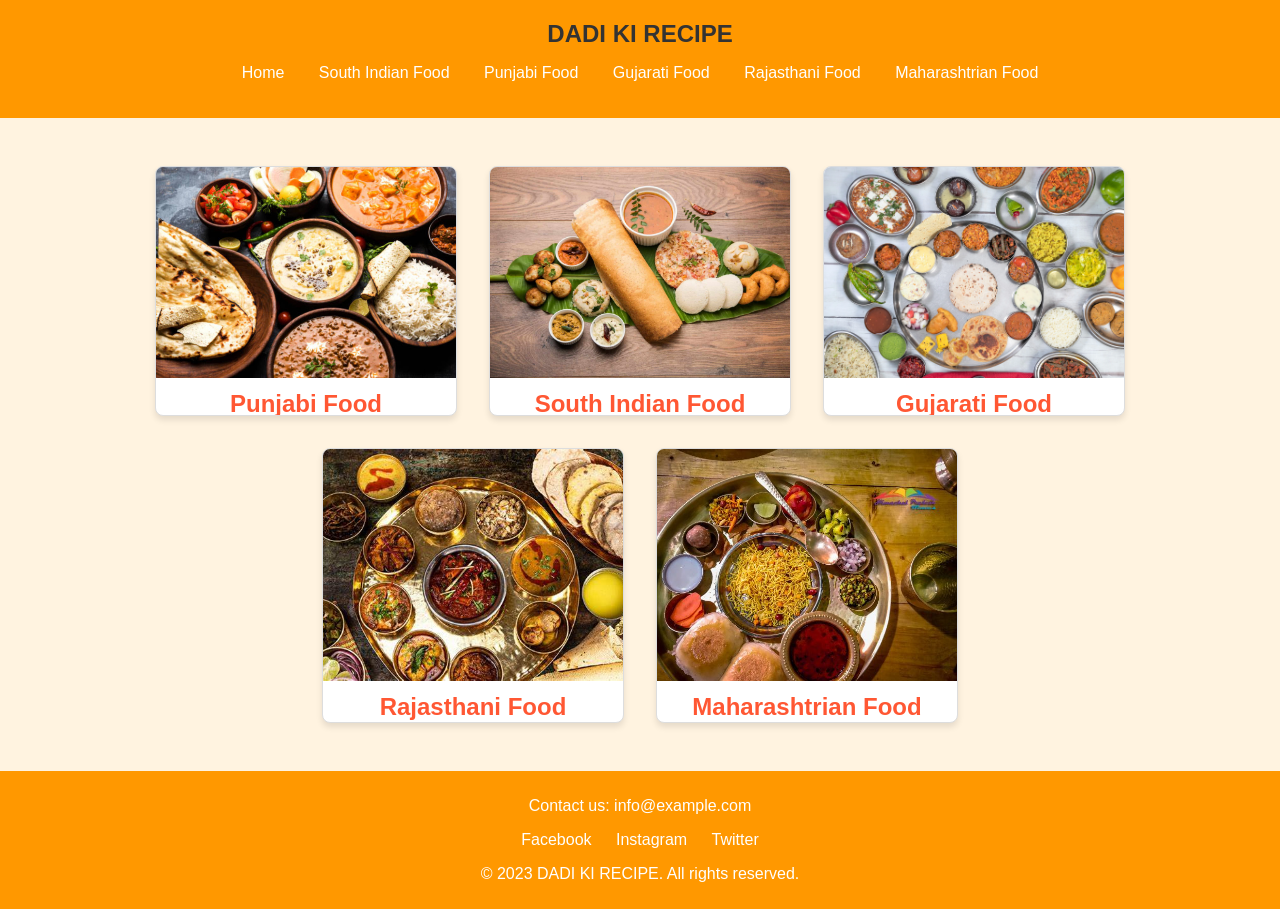
<file: Dadi-Ki-Recipe/index.html>
<!-- index.html -->
<!DOCTYPE html>
<html lang="en">
<head>
    <!-- Google tag (gtag.js) -->
<script async src="https://www.googletagmanager.com/gtag/js?id=G-R4X0RN3X4Z"></script>
<script>
  window.dataLayer = window.dataLayer || [];
  function gtag(){dataLayer.push(arguments);}
  gtag('js', new Date());

  gtag('config', 'G-R4X0RN3X4Z');
</script>
    <title>DADI KI RECIPE - Authentic Indian Vegetarian Recipes</title>
    <meta charset="UTF-8">
    <meta name="viewport" content="width=device-width, initial-scale=1.0">
    <meta name="description" content="Discover a wide range of authentic vegetarian recipes from South Indian, Punjabi, Gujarati, Rajasthani, and Maharashtrian cuisines at BA KI RECIPE.">
    <link rel="canonical" href="http://localhost/web/Dadi-Ki-Recipe/index.html">
    <meta name="robots" content="index, follow">
    <meta name="keywords" content="BA KI RECIPE, Indian vegetarian recipes, South Indian food, Punjabi recipes, Gujarati cuisine, Rajasthani dishes, Maharashtrian food, Indian cooking">
    <meta name="publisher" content="DADI KI RECIPE">
    
    <meta name="x-robots-tag" content="index">
    <link rel="stylesheet" href="styles.css">
    
    <style>
        .festival {
            display: flex;
            flex-wrap: wrap;
            justify-content: center;
            margin: 2rem 1rem;
        }

        .festival-card {
            background: white;
            border: 1px solid #ddd;
            border-radius: 8px;
            box-shadow: 0 4px 6px rgba(0, 0, 0, 0.1);
            margin: 1rem;
            max-width: 300px;
            overflow: hidden;
            text-align: center;
            transition: transform 0.2s;
        }

        .festival-card:hover {
            transform: scale(1.05);
        }

        .festival-card img {
            width: 100%; /* Set a consistent width for all images */
            height: 85%; /* Set a consistent height for all images */
            object-fit: cover; /* Ensures the aspect ratio is maintained */
        }

        .festival-card h2 {
            font-size: 1.5rem;
            margin: 0.5rem 0;
            color: #ff5733;
        }

        .festival-card p {
            font-size: 1rem;
            padding: 0 1rem 1rem;
        }
    </style>
</head>
<body>
    <header>
        
        <div class="logo">DADI KI RECIPE</div>
        <nav>
            <ul>
                <li><a href="index.html">Home</a></li>
                <li><a href="south-indian.html">South Indian Food</a></li>
                <li><a href="punjabi.html">Punjabi Food</a></li>
                <li><a href="gujarati.html">Gujarati Food</a></li>
                <li><a href="rajasthani.html">Rajasthani Food</a></li>
                <li><a href="maharashtrian.html">Maharashtrian Food</a></li>
            </ul>
        </nav>
    </header>
    <section class="festival">
        <div class="festival-card">
            <a href="punjabi.html">
            <img src="img/punjab.jpg" alt="punjab" title="punjab">
            </a>
            <h2>Punjabi Food</h2>
        </div>

        <div class="festival-card">
            <a href="south-indian.html">
            <img src="img/south.jpg" alt="south" title="south">
            </a>
            <h2>South Indian Food</h2>
        </div>

        <div class="festival-card">
            <a href="gujarati.html">
            <img src="img/gujarat.jpg" alt="gujarat" title="gujarat">
            </a>
            <h2>Gujarati Food</h2>
        </div>

        <div class="festival-card">
            <a href="rajasthani.html">
            <img src="img/rajasthani.jpg" alt="rajasthani" title="rajasthani">
            </a>
            <h2>Rajasthani Food</h2>
        </div>

        <div class="festival-card">
            <a href="maharashtrian.html">
            <img src="img/maharastra.jpg" alt="maharastra" title="maharastra">
            </a>
            <h2>Maharashtrian Food</h2>
        </div>

       
    </section>
    <footer>
        <p>Contact us: info@example.com</p>
        <div class="social-media">
            <a href="#">Facebook</a>
            <a href="#">Instagram</a>
            <a href="#">Twitter</a>
        </div>
        <p>&copy; 2023 DADI KI RECIPE. All rights reserved.</p>
    </footer>
</body>
</html>
</file>
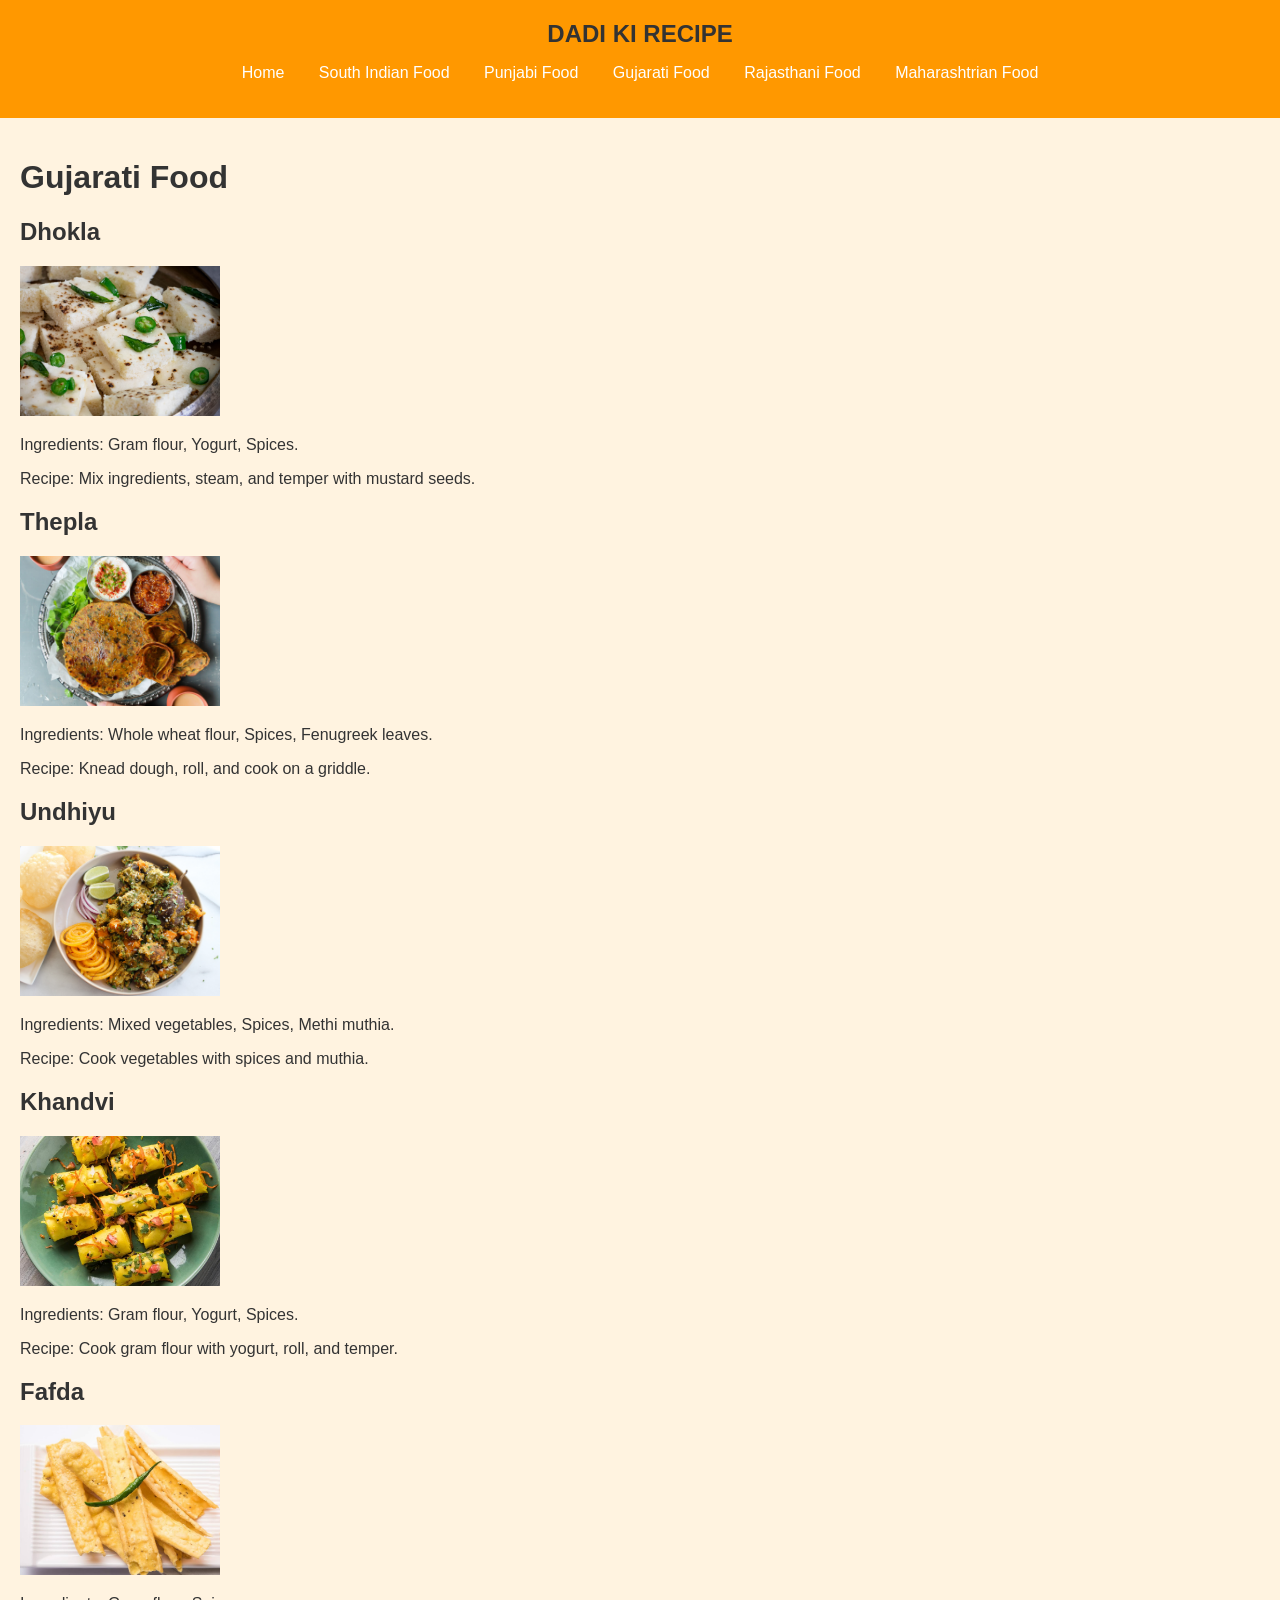
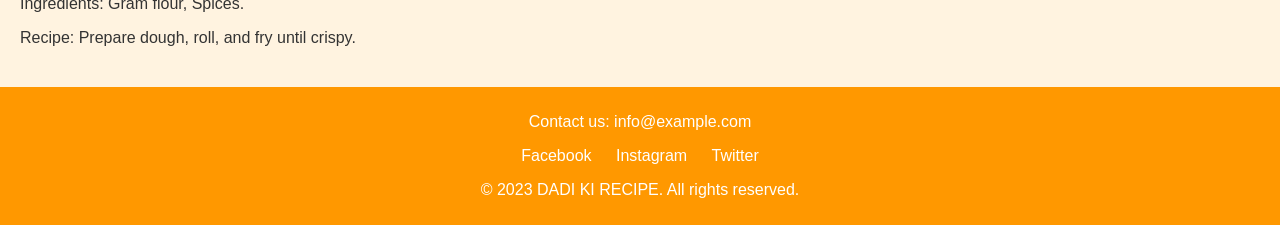
<file: Dadi-Ki-Recipe/gujarati.html>
<!-- gujarati.html -->
<!DOCTYPE html>
<html lang="en">
<head>
 <!-- Google tag (gtag.js) -->
<script async src="https://www.googletagmanager.com/gtag/js?id=G-R4X0RN3X4Z"></script>
<script>
  window.dataLayer = window.dataLayer || [];
  function gtag(){dataLayer.push(arguments);}
  gtag('js', new Date());

  gtag('config', 'G-R4X0RN3X4Z');
</script>
    <meta charset="UTF-8">
    <meta name="viewport" content="width=device-width, initial-scale=1.0">
    <meta name="description" content="Discover authentic Gujarati vegetarian recipes like Dhokla, Thepla, Undhiyu, Khandvi, and Fafda. Enjoy the flavors of Gujarat with easy-to-follow recipes!">
    <meta name="keywords" content="Gujarati food, Gujarati vegetarian recipes, Dhokla recipe, Thepla recipe, Undhiyu, Khandvi, Fafda, traditional Gujarati dishes, BA KI RECIPE, Indian food">
    <link rel="canonical" href="http://localhost/web/Dadi-Ki-Recipe/gujarati.html">
    <meta name="robots" content="index, follow">
    <meta name="x-robots-tag" content="noarchive">
    <link rel="stylesheet" href="styles.css">
    <meta name="publisher" content="DADI KI RECIPE BY KUSHAL SHAH">
    <title>DADI KI RECIPE - Authentic Gujarati Vegetarian Recipes</title>
    
</head>
<body>
    <header>
        <div class="logo">DADI KI RECIPE</div>
        <nav>
            <ul>
                <li><a href="index.html">Home</a></li>
                <li><a href="south-indian.html">South Indian Food</a></li>
                <li><a href="punjabi.html">Punjabi Food</a></li>
                <li><a href="gujarati.html">Gujarati Food</a></li>
                <li><a href="rajasthani.html">Rajasthani Food</a></li>
                <li><a href="maharashtrian.html">Maharashtrian Food</a></li>
            </ul>
        </nav>
    </header>
    <main>
        <h1>Gujarati Food</h1>
        <div class="recipe">
            <h2>Dhokla</h2>
            <img src="img/dhokla.jpg" alt="Dhokla" title="dhokla">
            <p>Ingredients: Gram flour, Yogurt, Spices.</p>
            <p>Recipe: Mix ingredients, steam, and temper with mustard seeds.</p>
        </div>
        <div class="recipe">
            <h2>Thepla</h2>
            <img src="img/thepla.jpg" alt="Thepla" title="Thepla">
            <p>Ingredients: Whole wheat flour, Spices, Fenugreek leaves.</p>
            <p>Recipe: Knead dough, roll, and cook on a griddle.</p>
        </div>
        <div class="recipe">
            <h2>Undhiyu</h2>
            <img src="img/undhiyu.jpg" alt="Undhiyu" title="Undhiyu">
            <p>Ingredients: Mixed vegetables, Spices, Methi muthia.</p>
            <p>Recipe: Cook vegetables with spices and muthia.</p>
        </div>
        <div class="recipe">
            <h2>Khandvi</h2>
            <img src="img/khandvi.jpg" alt="Khandvi" title="Khandvi">
            <p>Ingredients: Gram flour, Yogurt, Spices.</p>
            <p>Recipe: Cook gram flour with yogurt, roll, and temper.</p>
        </div>
        <div class="recipe">
            <h2>Fafda</h2>
            <img src="img/fafda.jpg" alt="Fafda" title="Fafda">
            <p>Ingredients: Gram flour, Spices.</p>
            <p>Recipe: Prepare dough, roll, and fry until crispy.</p>
        </div>
    </main>
    <footer>
        <p>Contact us: info@example.com</p>
        <div class="social-media">
            <a href="#">Facebook</a>
            <a href="#">Instagram</a>
            <a href="#">Twitter</a>
        </div>
        <p>&copy; 2023 DADI KI RECIPE. All rights reserved.</p>
    </footer>
</body>
</html>
</file>
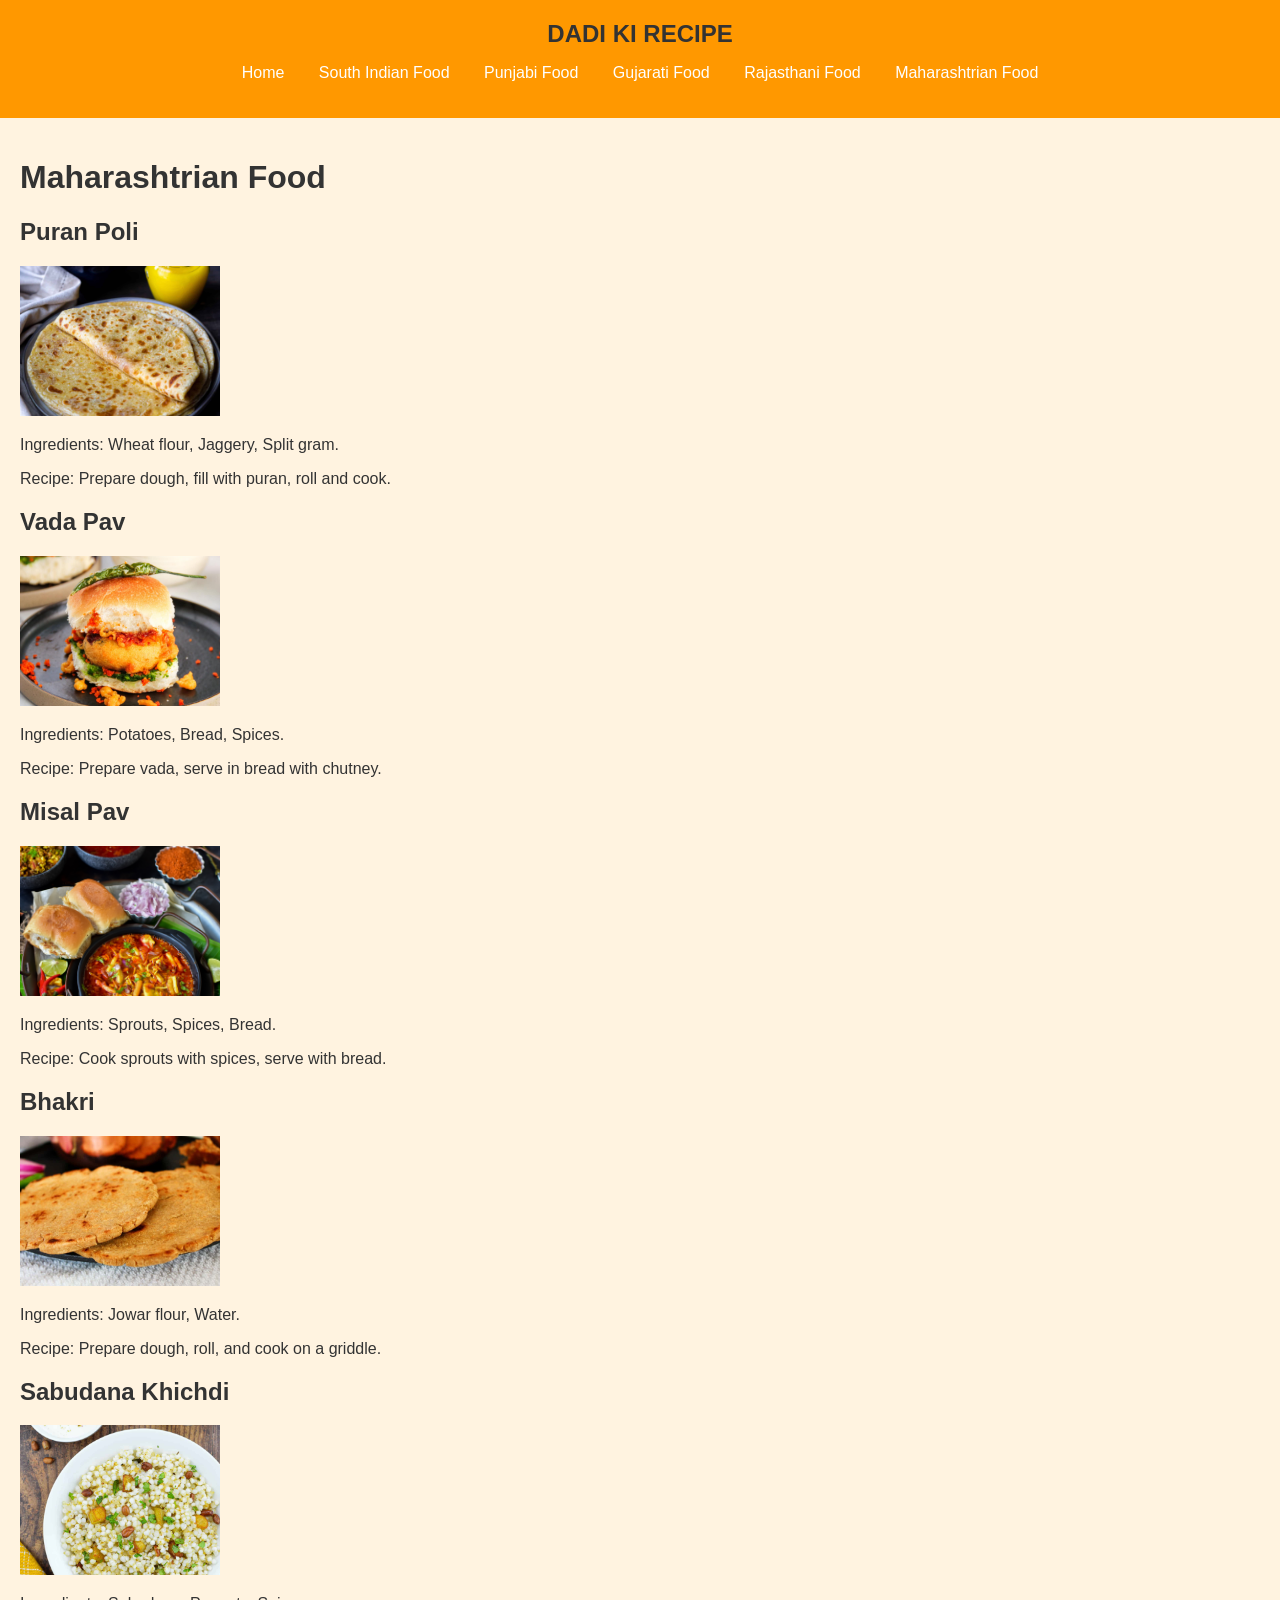
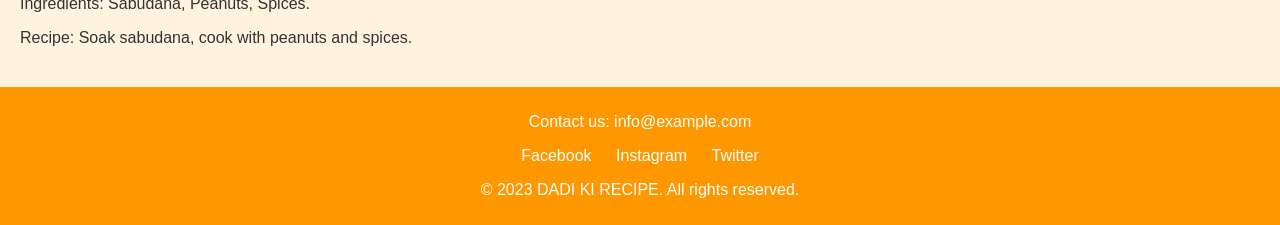
<file: Dadi-Ki-Recipe/maharashtrian.html>
<!-- maharashtrian.html -->
<!DOCTYPE html>
<html lang="en">
<head>
    <!-- Google tag (gtag.js) -->
<script async src="https://www.googletagmanager.com/gtag/js?id=G-R4X0RN3X4Z"></script>
<script>
  window.dataLayer = window.dataLayer || [];
  function gtag(){dataLayer.push(arguments);}
  gtag('js', new Date());

  gtag('config', 'G-R4X0RN3X4Z');
</script>
    <meta charset="UTF-8">
    <meta name="viewport" content="width=device-width, initial-scale=1.0">
    <meta name="description" content="Discover authentic Maharashtrian vegetarian recipes like Puran Poli, Vada Pav, Misal Pav, Bhakri, and Sabudana Khichdi. Enjoy traditional flavors">
    <meta name="keywords" content="Maharashtrian food, Maharashtrian vegetarian recipes, Puran Poli recipe, Vada Pav, Misal Pav, Bhakri, Sabudana Khichdi, traditional Maharashtrian dishes, BA KI RECIPE, Indian cuisine">
    <link rel="canonical" href="http://localhost/web/Dadi-Ki-Recipe/maharashtrian.html">
    <meta name="robots" content="index, follow">
    <meta name="x-robots-tag" content="noarchive">
    <link rel="stylesheet" href="styles.css">
    <meta name="publisher" content="DADI KI RECIPE">
    <title>DADI KI RECIPE - Authentic South Indian Vegetarian Recipes</title>
</head>
<body>
    <header>
        <div class="logo">DADI KI RECIPE</div>
        <nav>
            <ul>
                <li><a href="index.html">Home</a></li>
                <li><a href="south-indian.html">South Indian Food</a></li>
                <li><a href="punjabi.html">Punjabi Food</a></li>
                <li><a href="gujarati.html">Gujarati Food</a></li>
                <li><a href="rajasthani.html">Rajasthani Food</a></li>
                <li><a href="maharashtrian.html">Maharashtrian Food</a></li>
            </ul>
        </nav>
    </header>
    <main>
        <h1>Maharashtrian Food</h1>
        <div class="recipe">
            <h2>Puran Poli</h2>
            <img src="img/puranpoli.jpg" alt="Puran Poli" title="Puran Poli">
            <p>Ingredients: Wheat flour, Jaggery, Split gram.</p>
            <p>Recipe: Prepare dough, fill with puran, roll and cook.</p>
        </div>
        <div class="recipe">
            <h2>Vada Pav</h2>
            <img src="img/vadapav.jpg" alt="Vada Pav" title="Vada Pav">
            <p>Ingredients: Potatoes, Bread, Spices.</p>
            <p>Recipe: Prepare vada, serve in bread with chutney.</p>
        </div>
        <div class="recipe">
            <h2>Misal Pav</h2>
            <img src="img/misalpav.jpg" alt="Misal Pav" title="Misal Pav">
            <p>Ingredients: Sprouts, Spices, Bread.</p>
            <p>Recipe: Cook sprouts with spices, serve with bread.</p>
        </div>
        <div class="recipe">
            <h2>Bhakri</h2>
            <img src="img/bhakri.jpg" alt="Bhakri" title="Bhakri">
            <p>Ingredients: Jowar flour, Water.</p>
            <p>Recipe: Prepare dough, roll, and cook on a griddle.</p>
        </div>
        <div class="recipe">
            <h2>Sabudana Khichdi</h2>
            <img src="img/sabudanakhichdi.jpg" alt="Sabudana Khichdi" title="Sabudana Khichdi">
            <p>Ingredients: Sabudana, Peanuts, Spices.</p>
            <p>Recipe: Soak sabudana, cook with peanuts and spices.</p>
        </div>
    </main>
    <footer>
        <p>Contact us: info@example.com</p>
        <div class="social-media">
            <a href="#">Facebook</a>
            <a href="#">Instagram</a>
            <a href="#">Twitter</a>
        </div>
        <p>&copy; 2023 DADI KI RECIPE. All rights reserved.</p>
    </footer>
</body>
</html>
</file>
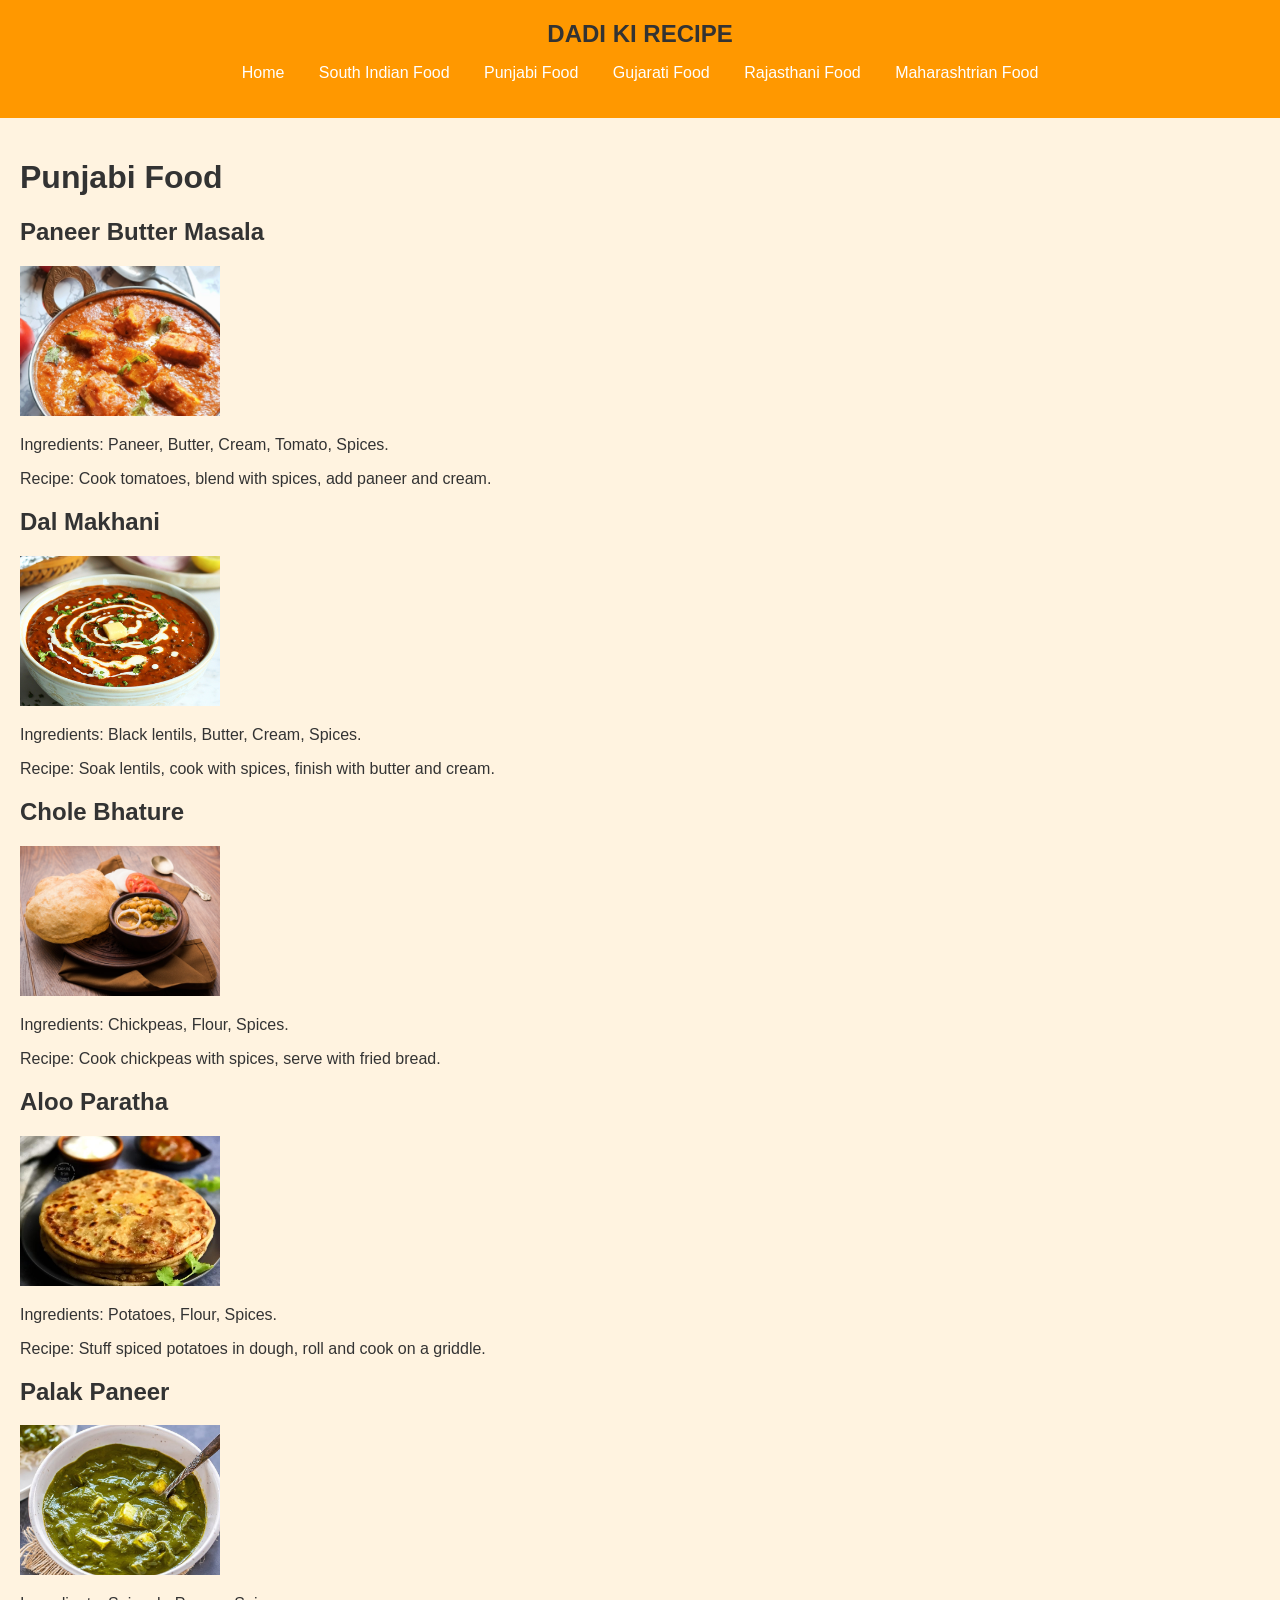
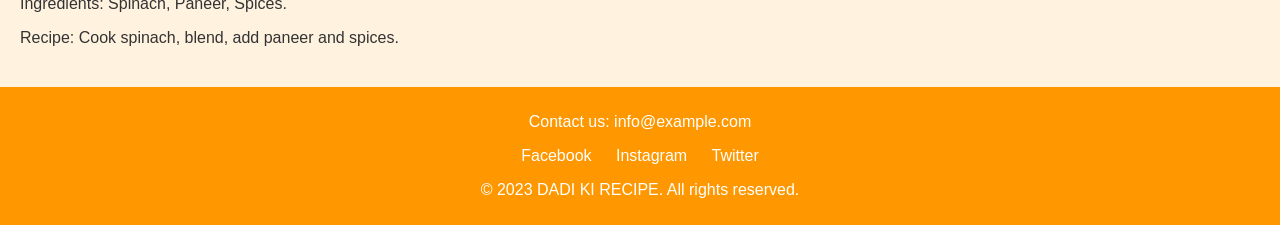
<file: Dadi-Ki-Recipe/punjabi.html>
<!-- punjabi.html -->
<!DOCTYPE html>
<html lang="en">
<head>
    <!-- Google tag (gtag.js) -->
<script async src="https://www.googletagmanager.com/gtag/js?id=G-R4X0RN3X4Z"></script>
<script>
  window.dataLayer = window.dataLayer || [];
  function gtag(){dataLayer.push(arguments);}
  gtag('js', new Date());

  gtag('config', 'G-R4X0RN3X4Z');
</script>
    <meta charset="UTF-8">
    <meta name="viewport" content="width=device-width, initial-scale=1.0">
    <meta name="description" content="Explore authentic Punjabi vegetarian recipes like Paneer Butter Masala, Dal Makhani, Chole Bhature, Aloo Paratha,and Palak Paneer.Taste the flavor Punjab!">
    <meta name="keywords" content="Punjabi food, Punjabi vegetarian recipes, Paneer Butter Masala, Dal Makhani, Chole Bhature, Aloo Paratha, Palak Paneer, traditional Punjabi dishes, BA KI RECIPE, Indian cuisine">
    <link rel="canonical" href="http://localhost/web/Dadi-Ki-Recipe/punjabi.html">
    <meta name="robots" content="index, follow">
    <meta name="x-robots-tag" content="noarchive">
    <link rel="stylesheet" href="styles.css">
    <meta name="publisher" content="DADI KI RECIPE">
    <title>DADI KI RECIPE - Authentic South Indian Vegetarian Recipes</title>
</head>
<body>
    <header>
        <div class="logo">DADI KI RECIPE</div>
        <nav>
            <ul>
                <li><a href="index.html">Home</a></li>
                <li><a href="south-indian.html">South Indian Food</a></li>
                <li><a href="punjabi.html">Punjabi Food</a></li>
                <li><a href="gujarati.html">Gujarati Food</a></li>
                <li><a href="rajasthani.html">Rajasthani Food</a></li>
                <li><a href="maharashtrian.html">Maharashtrian Food</a></li>
            </ul>
        </nav>
    </header>
    <main>
        <h1>Punjabi Food</h1>
        <div class="recipe">
            <h2>Paneer Butter Masala</h2>
            <img src="img/paneerbuttermasala.jpg" alt="Paneer Butter Masala" title="Paneer Butter Masala">
            <p>Ingredients: Paneer, Butter, Cream, Tomato, Spices.</p>
            <p>Recipe: Cook tomatoes, blend with spices, add paneer and cream.</p>
        </div>
        <div class="recipe">
            <h2>Dal Makhani</h2>
            <img src="img/dalmakhani.jpg" alt="Dal Makhani" title="Dal Makhani">
            <p>Ingredients: Black lentils, Butter, Cream, Spices.</p>
            <p>Recipe: Soak lentils, cook with spices, finish with butter and cream.</p>
        </div>
        <div class="recipe">
            <h2>Chole Bhature</h2>
            <img src="img/cholebhature.jpg" alt="Chole Bhature" title="Chole Bhature">
            <p>Ingredients: Chickpeas, Flour, Spices.</p>
            <p>Recipe: Cook chickpeas with spices, serve with fried bread.</p>
        </div>
        <div class="recipe">
            <h2>Aloo Paratha</h2>
            <img src="img/alooparatha.jpg" alt="Aloo Paratha" title="Aloo Paratha">
            <p>Ingredients: Potatoes, Flour, Spices.</p>
            <p>Recipe: Stuff spiced potatoes in dough, roll and cook on a griddle.</p>
        </div>
        <div class="recipe">
            <h2>Palak Paneer</h2>
            <img src="img/palakpaneer.jpg" alt="Palak Paneer" title="Palak Paneer">
            <p>Ingredients: Spinach, Paneer, Spices.</p>
            <p>Recipe: Cook spinach, blend, add paneer and spices.</p>
        </div>
    </main>
    <footer>
        <p>Contact us: info@example.com</p>
        <div class="social-media">
            <a href="#">Facebook</a>
            <a href="#">Instagram</a>
            <a href="#">Twitter</a>
        </div>
        <p>&copy; 2023 DADI KI RECIPE. All rights reserved.</p>
    </footer>
</body>
</html>
</file>
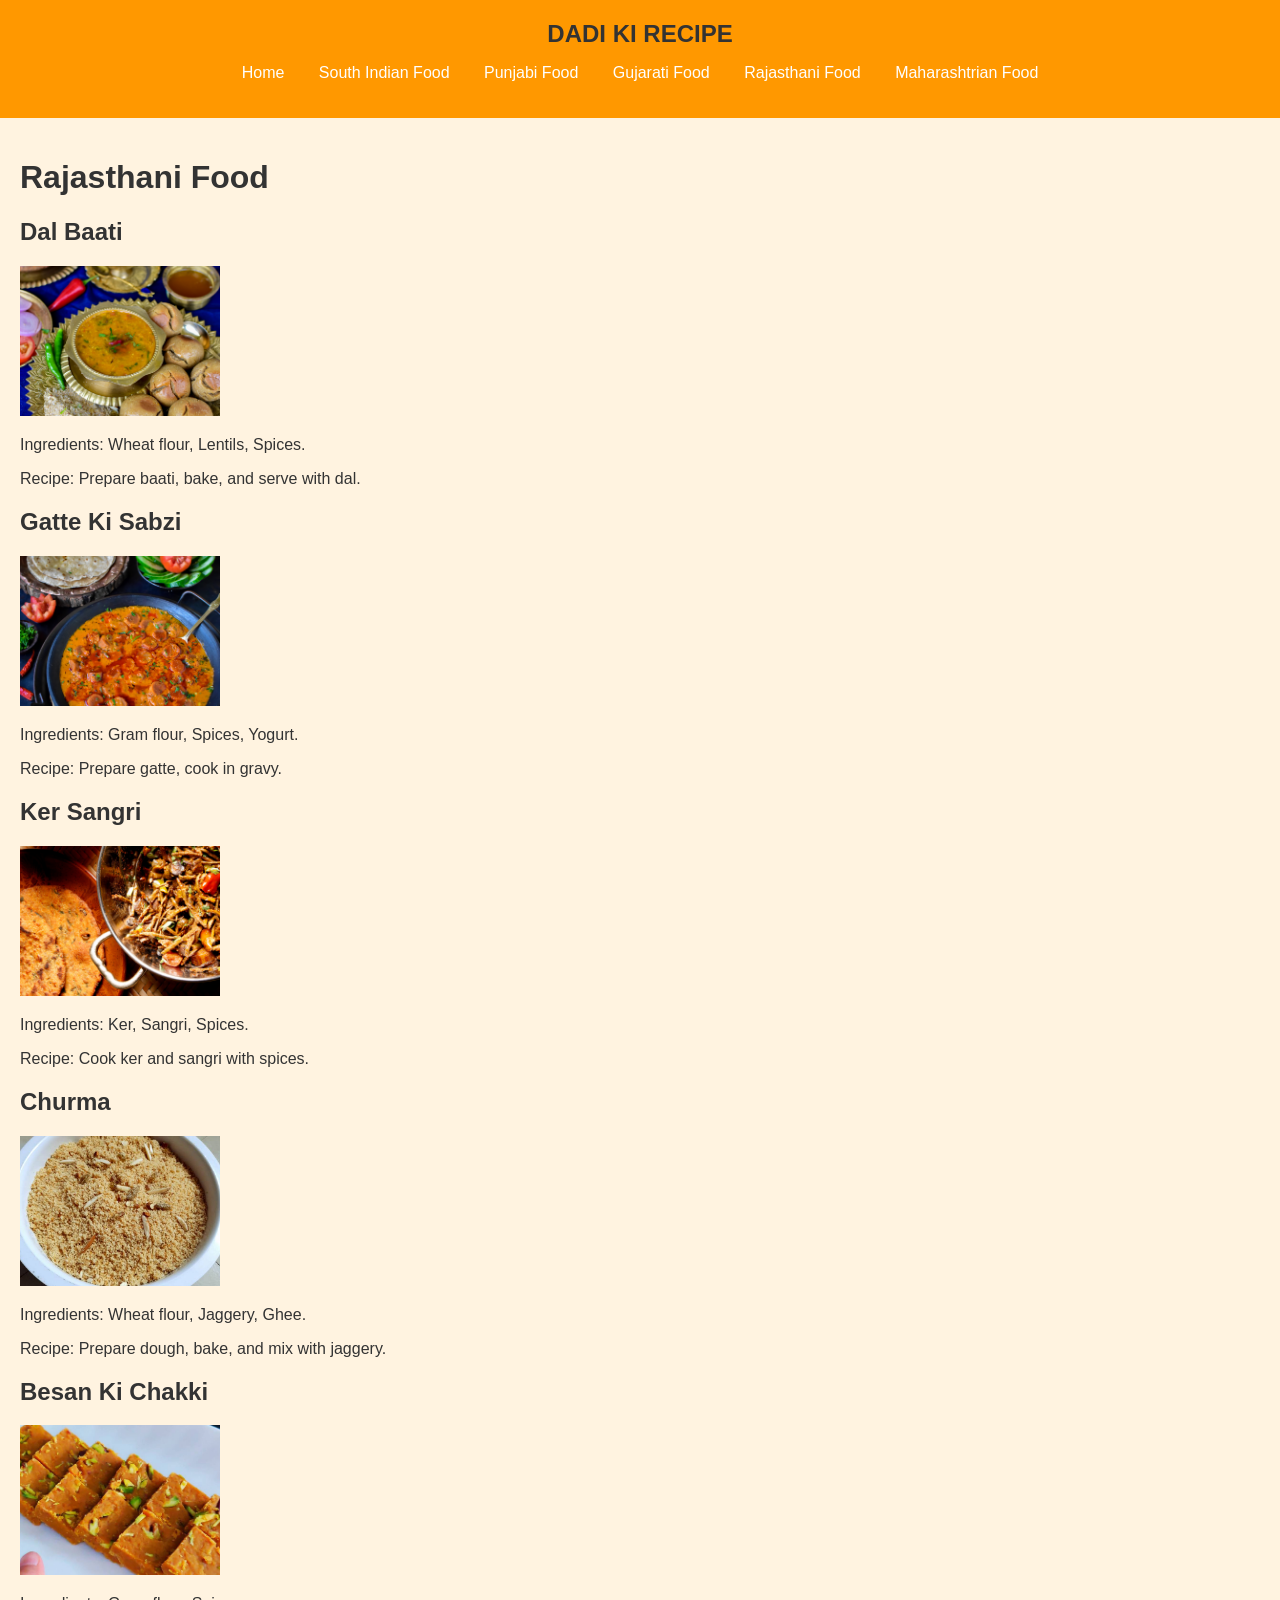
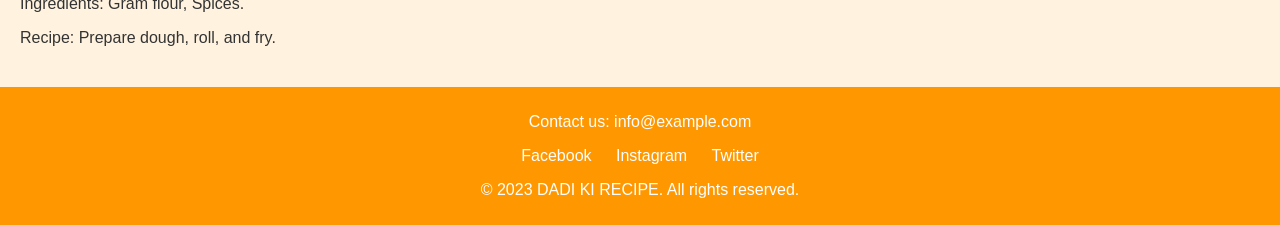
<file: Dadi-Ki-Recipe/rajasthani.html>
<!-- rajasthani.html -->
<!DOCTYPE html>
<html lang="en">
<head>
    <!-- Google tag (gtag.js) -->
<script async src="https://www.googletagmanager.com/gtag/js?id=G-R4X0RN3X4Z"></script>
<script>
  window.dataLayer = window.dataLayer || [];
  function gtag(){dataLayer.push(arguments);}
  gtag('js', new Date());

  gtag('config', 'G-R4X0RN3X4Z');
</script>
    <meta charset="UTF-8">
    <meta name="viewport" content="width=device-width, initial-scale=1.0">
    <meta name="description" content="Explore authentic Punjabi vegetarian recipes like Paneer Butter Masala, Dal Makhani, Chole Bhature, Aloo Paratha,and Palak Paneer.Taste the flavorsPunjab!">
    <meta name="keywords" content="Punjabi food, Punjabi vegetarian recipes, Paneer Butter Masala, Dal Makhani, Chole Bhature, Aloo Paratha, Palak Paneer, traditional Punjabi dishes, BA KI RECIPE, Indian cuisine">
    <link rel="canonical" href="http://localhost/web/Dadi-Ki-Recipe/rajasthani.html">
    <meta name="robots" content="index, follow">
    <meta name="x-robots-tag" content="noarchive">
    <link rel="stylesheet" href="styles.css">
    <meta name="publisher" content="DADI KI RECIPE">
    <title>DADI KI RECIPE - Authentic South Indian Vegetarian Recipes</title>
</head>
<body>
    <header>
        <div class="logo">DADI KI RECIPE</div>
        <nav>
            <ul>
                <li><a href="index.html">Home</a></li>
                <li><a href="south-indian.html">South Indian Food</a></li>
                <li><a href="punjabi.html">Punjabi Food</a></li>
                <li><a href="gujarati.html">Gujarati Food</a></li>
                <li><a href="rajasthani.html">Rajasthani Food</a></li>
                <li><a href="maharashtrian.html">Maharashtrian Food</a></li>
            </ul>
        </nav>
    </header>
    <main>
        <h1>Rajasthani Food</h1>
        <div class="recipe">
            <h2>Dal Baati</h2>
            <img src="img/dalbaati.jpg" alt="Dal Baati" title="Dal Baati">
            <p>Ingredients: Wheat flour, Lentils, Spices.</p>
            <p>Recipe: Prepare baati, bake, and serve with dal.</p>
        </div>
        <div class="recipe">
            <h2>Gatte Ki Sabzi</h2>
            <img src="img/gattekisabzi.jpg" alt="Gatte Ki Sabzi" title="Gatte Ki Sabzi">
            <p>Ingredients: Gram flour, Spices, Yogurt.</p>
            <p>Recipe: Prepare gatte, cook in gravy.</p>
        </div>
        <div class="recipe">
            <h2>Ker Sangri</h2>
            <img src="img/kersangri.png" alt="Ker Sangri" title="Ker Sangri">
            <p>Ingredients: Ker, Sangri, Spices.</p>
            <p>Recipe: Cook ker and sangri with spices.</p>
        </div>
        <div class="recipe">
            <h2>Churma</h2>
            <img src="img/churma.jpg" alt="Churma" title="Churma">
            <p>Ingredients: Wheat flour, Jaggery, Ghee.</p>
            <p>Recipe: Prepare dough, bake, and mix with jaggery.</p>
        </div>
        <div class="recipe">
            <h2>Besan Ki Chakki</h2>
            <img src="img/besankichakki.jpg" alt="Besan Ki Chakki" title="Besan Ki Chakki">
            <p>Ingredients: Gram flour, Spices.</p>
            <p>Recipe: Prepare dough, roll, and fry.</p>
        </div>
    </main>
    <footer>
        <p>Contact us: info@example.com</p>
        <div class="social-media">
            <a href="#">Facebook</a>
            <a href="#">Instagram</a>
            <a href="#">Twitter</a></div>
        <p>&copy; 2023 DADI KI RECIPE. All rights reserved.</p>
    </footer>
</body>
</html>
</file>
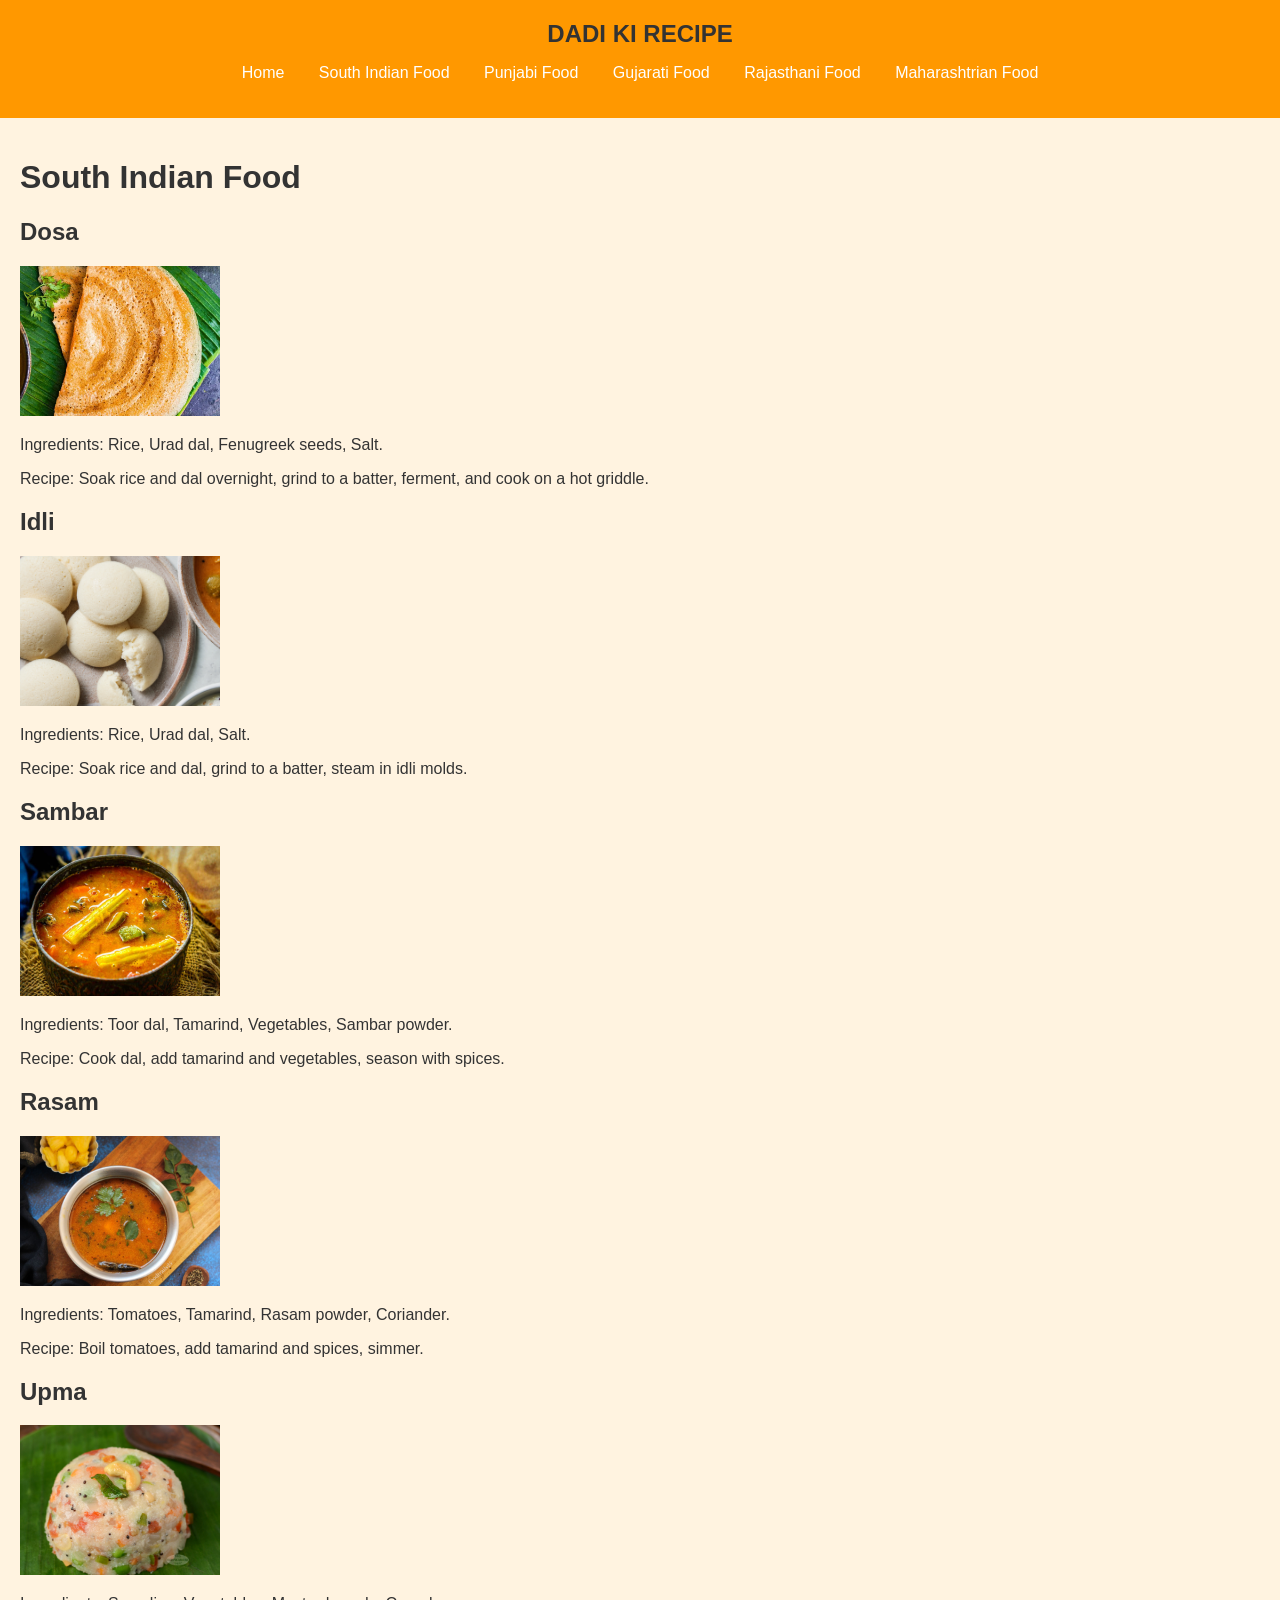
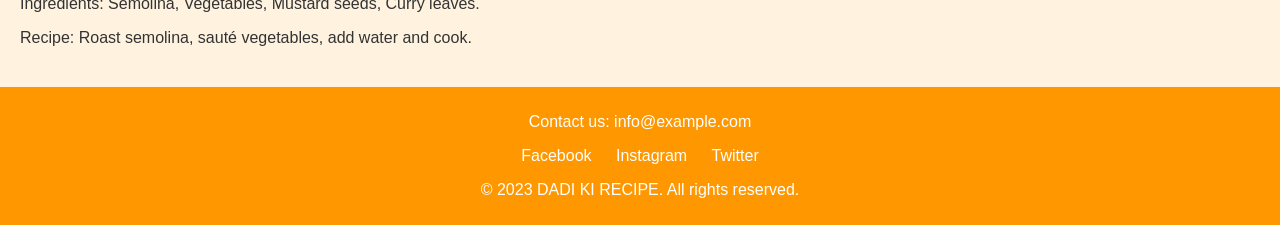
<file: Dadi-Ki-Recipe/south-indian.html>
<!-- south-indian.html -->
<!DOCTYPE html>
<html lang="en">
<head>
    <!-- Google tag (gtag.js) -->
<script async src="https://www.googletagmanager.com/gtag/js?id=G-R4X0RN3X4Z"></script>
<script>
  window.dataLayer = window.dataLayer || [];
  function gtag(){dataLayer.push(arguments);}
  gtag('js', new Date());

  gtag('config', 'G-R4X0RN3X4Z');
</script>
    <meta charset="UTF-8">
    <meta name="viewport" content="width=device-width, initial-scale=1.0">
    <meta name="description" content="Explore authentic South Indian vegetarian recipes like Dosa, Idli, Sambar, Rasam, and Upma. Enjoy traditional flavors with easy step-by-step instructions!">
    <meta name="keywords" content="South Indian food, South Indian vegetarian recipes, Dosa recipe, Idli recipe, Sambar, Rasam, Upma, traditional South Indian dishes, BA KI RECIPE, Indian cuisine">
    <link rel="canonical" href="http://localhost/web/Dadi-Ki-Recipe/south-indian.html">
    <meta name="robots" content="index, follow">
    <meta name="x-robots-tag" content="noarchive">
    <link rel="stylesheet" href="styles.css">
    <meta name="publisher" content="DADI KI RECIPE">
    <title>DADI KI RECIPE - Authentic South Indian Vegetarian Recipes</title>
</head>
<body>
    <header>
        <div class="logo">DADI KI RECIPE</div>
        <nav>
            <ul>
                <li><a href="index.html">Home</a></li>
                <li><a href="south-indian.html">South Indian Food</a></li>
                <li><a href="punjabi.html">Punjabi Food</a></li>
                <li><a href="gujarati.html">Gujarati Food</a></li>
                <li><a href="rajasthani.html">Rajasthani Food</a></li>
                <li><a href="maharashtrian.html">Maharashtrian Food</a></li>
            </ul>
        </nav>
    </header>
    <main>
        <h1>South Indian Food</h1>
        <div class="recipe">
            <h2>Dosa</h2>
            <img src="img/dosa.jpg" alt="Dosa" title="Dosa">
            <p>Ingredients: Rice, Urad dal, Fenugreek seeds, Salt.</p>
            <p>Recipe: Soak rice and dal overnight, grind to a batter, ferment, and cook on a hot griddle.</p>
        </div>
        <div class="recipe">
            <h2>Idli</h2>
            <img src="img/idli.jpg" alt="Idli" title="Idli">
            <p>Ingredients: Rice, Urad dal, Salt.</p>
            <p>Recipe: Soak rice and dal, grind to a batter, steam in idli molds.</p>
        </div>
        <div class="recipe">
            <h2>Sambar</h2>
            <img src="img/sambar.jpg" alt="Sambar" title="Sambar">
            <p>Ingredients: Toor dal, Tamarind, Vegetables, Sambar powder.</p>
            <p>Recipe: Cook dal, add tamarind and vegetables, season with spices.</p>
        </div>
        <div class="recipe">
            <h2>Rasam</h2>
            <img src="img/rasam.jpg" alt="Rasam" title="Rasam">
            <p>Ingredients: Tomatoes, Tamarind, Rasam powder, Coriander.</p>
            <p>Recipe: Boil tomatoes, add tamarind and spices, simmer.</p>
        </div>
        <div class="recipe">
            <h2>Upma</h2>
            <img src="img/upma.jpg" alt="Upma" title="Upma">
            <p>Ingredients: Semolina, Vegetables, Mustard seeds, Curry leaves.</p>
            <p>Recipe: Roast semolina, sauté vegetables, add water and cook.</p>
        </div>
    </main>
    <footer>
        <p>Contact us: info@example.com</p>
        <div class="social-media">
            <a href="#">Facebook</a>
            <a href="#">Instagram</a>
            <a href="#">Twitter</a>
        </div>
        <p>&copy; 2023 DADI KI RECIPE. All rights reserved.</p>
    </footer>
</body>
</html>
</file>
<file: Dadi-Ki-Recipe/styles.css>
/* styles.css */
body {
    font-family: Arial, sans-serif;
    background-color: #fff3e0;
    color: #333;
    margin: 0;
    padding: 0;
}

header {
    background-color: #ff9800;
    padding: 20px;
    text-align: center;
}

.logo {
    font-size: 24px;
    font-weight: bold;
}

nav ul {
    list-style-type: none;
    padding: 0;
}

nav ul li {
    display: inline;
    margin: 0 15px;
}

nav ul li a {
    color: white;
    text-decoration: none;
}

main {
    padding: 20px;
}

.recipe {
    margin-bottom: 20px;
}

.recipe img {
    width: 200px; /* Set a consistent width for all images */
    height: 150px; /* Set a consistent height for all images */
    object-fit: cover; /* Ensures the aspect ratio is maintained */
}


footer {
    background-color: #ff9800;
    color: white;
    text-align: center;
    padding: 10px 0;
}

.social-media a {
    margin: 0 10px;
    color: white;
    text-decoration: none;
}
</file>
